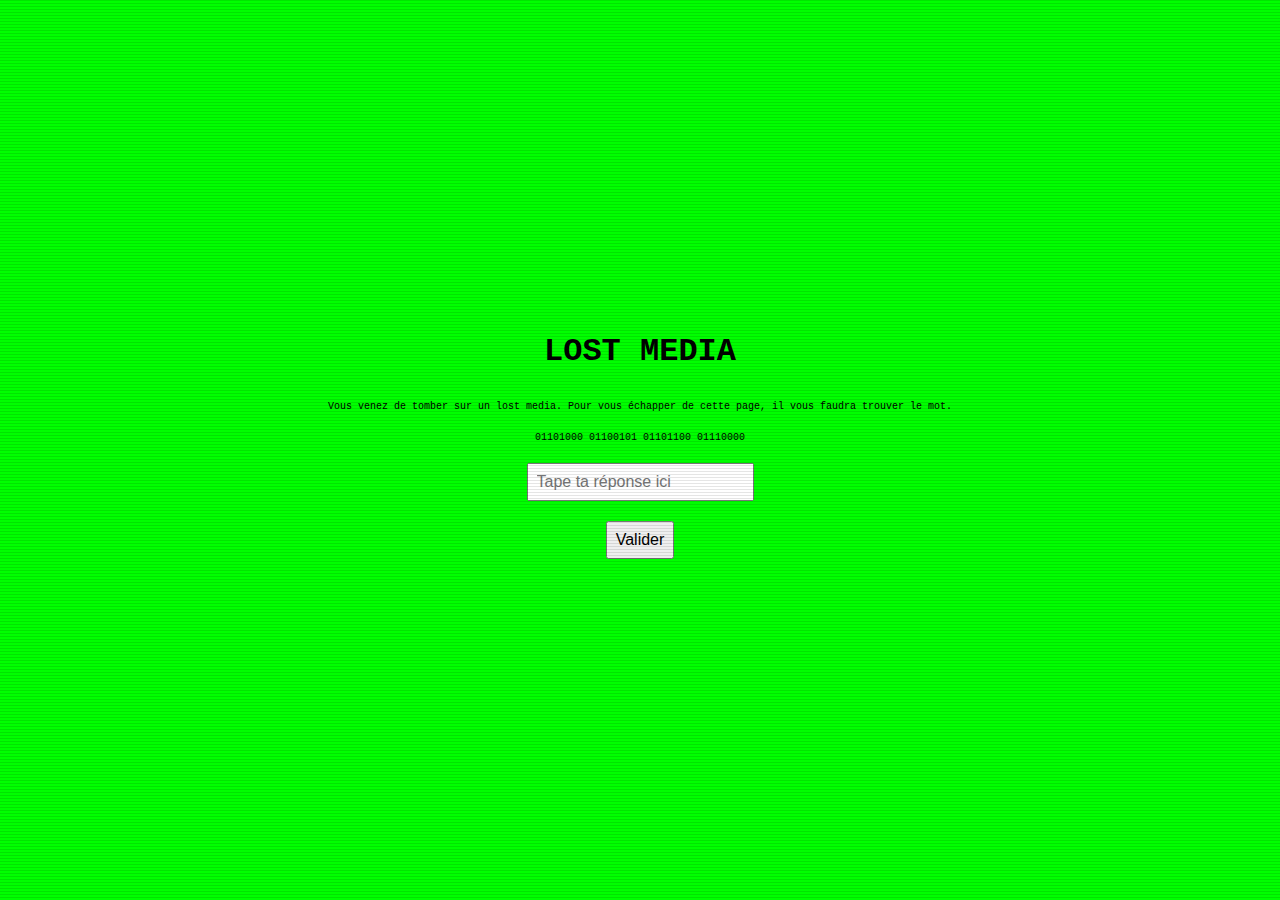
<file: index.html>
<!DOCTYPE html>
<html lang="en">
<head>
    <meta charset="UTF-8">
    <meta name="viewport" content="width=device-width, initial-scale=1.0">
      <link rel="stylesheet" href="style.css"/>
    <link rel="icon" href="carre_vert.ico" type="image/x-icon">
    <title>LOST MEDIA</title>
</head>
<body>
    <h1 class="glitch">LOST MEDIA</h1>
    <p>Vous venez de tomber sur un lost media. Pour vous échapper de cette page, il vous faudra trouver le mot.</p>
    

    <p class="glitch">01101000 01100101 01101100 01110000</p>
    
      <input type="text" id="answerInput" placeholder="Tape ta réponse ici">
  <button onclick="checkAnswer()">Valider</button>

  <p id="result"></p>
    <script src="script.js"></script>
</body>
</html>
</file>
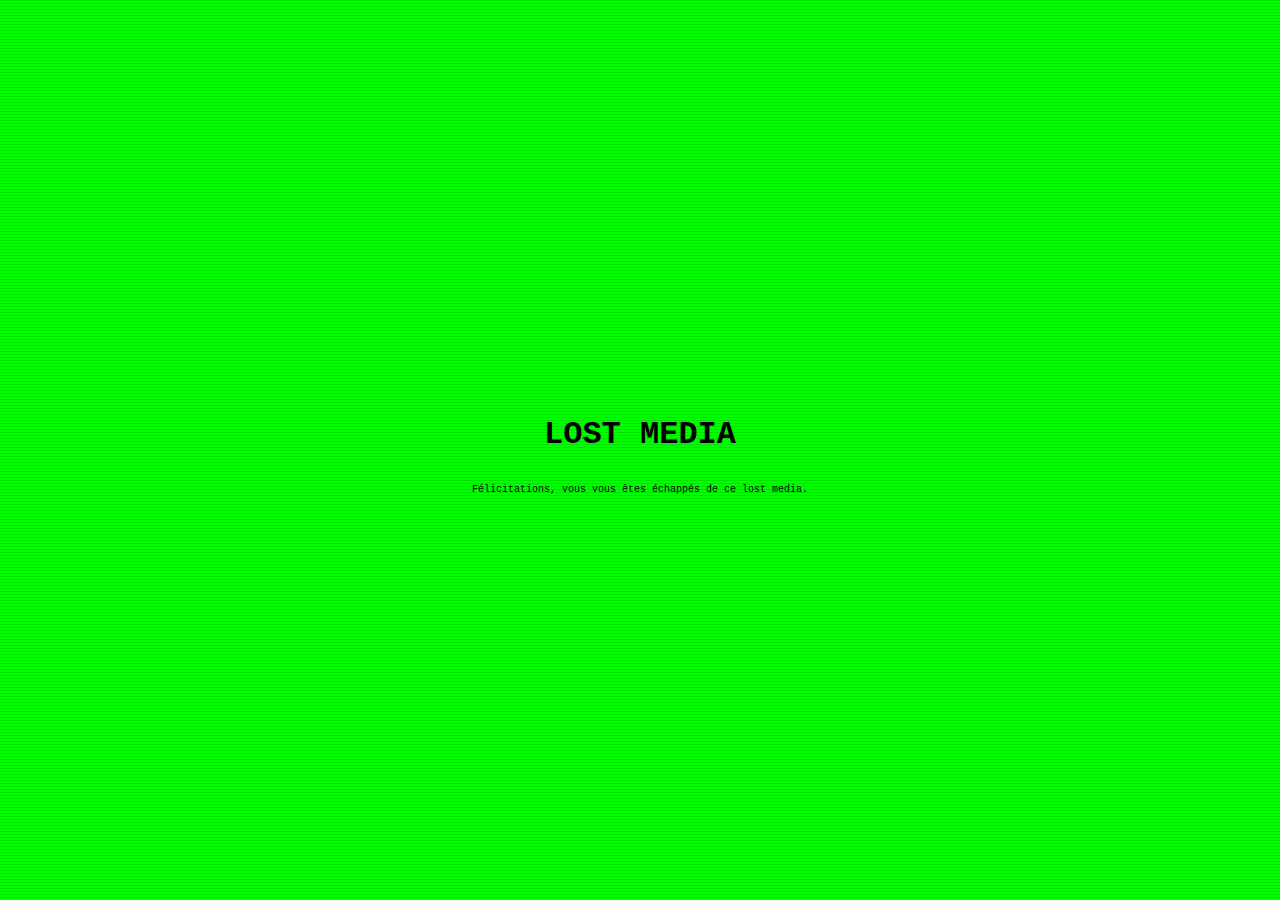
<file: fin.html>
<!DOCTYPE html>
<html lang="en">
<head>
    <meta charset="UTF-8">
    <meta name="viewport" content="width=device-width, initial-scale=1.0">
     <link rel="stylesheet" href="style.css"/>
    <link rel="icon" href="carre_vert.ico" type="image/x-icon">

    <title>LOST MEDIA</title>
</head>
<body>
    <h1 class="glitch">LOST MEDIA</h1>
    <p>Félicitations, vous vous êtes échappés de ce lost media.</p>
</body>
</html>
</file>
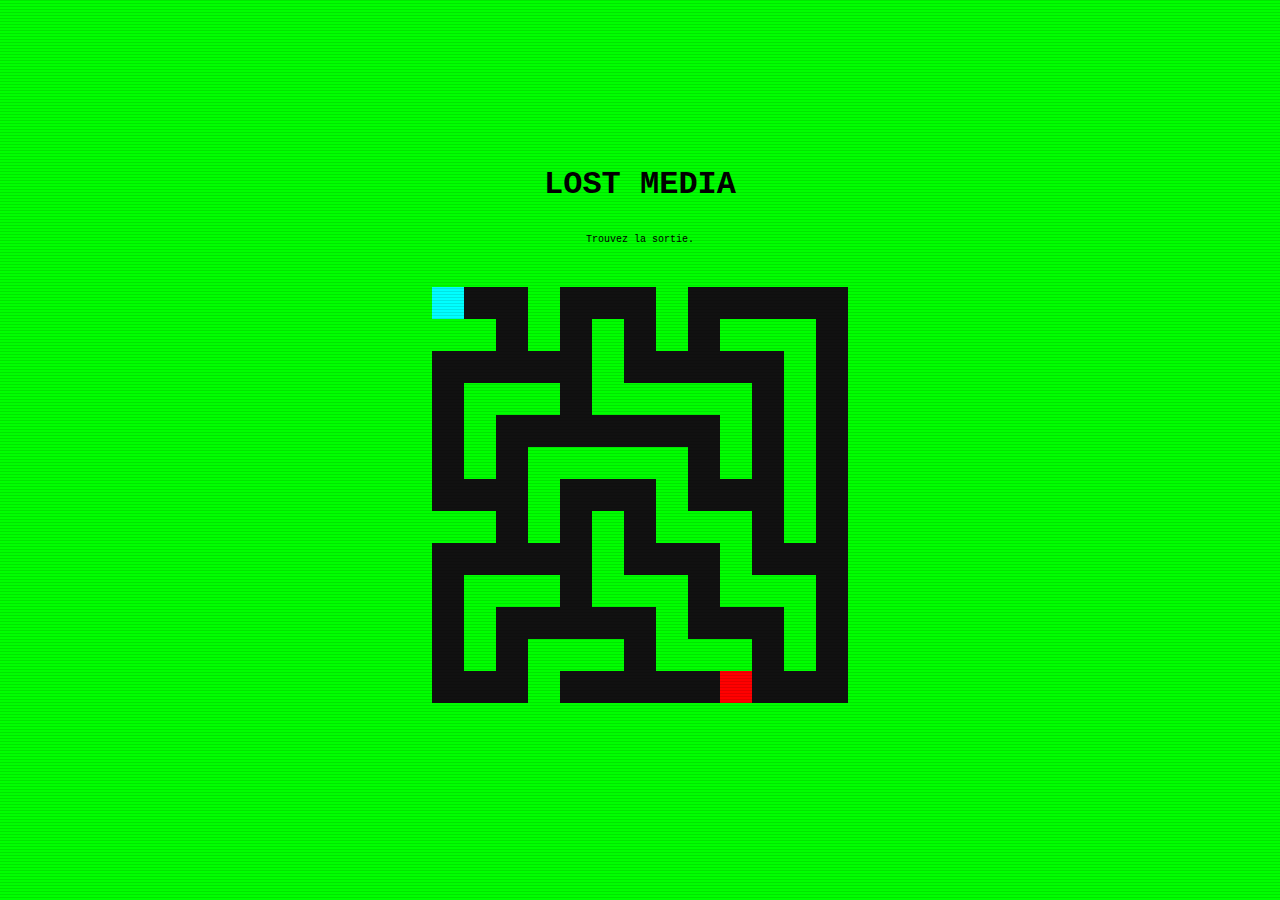
<file: labyrinthe.html>
<!DOCTYPE html>
<html lang="en">
<head>
    <meta charset="UTF-8">
    <meta name="viewport" content="width=device-width, initial-scale=1.0">
    <link rel="stylesheet" href="style.css"/>

    <title>LOST MEDIA</title>
    
</head>
<body>
    <h1 class="glitch">LOST MEDIA</h1>
    <p>Trouvez la sortie.</p>
<canvas id="maze" width="480" height="480"></canvas>
<p id="message"></p>

<script src="labyrinthe.js"></script>
</body>
</html>
</file>
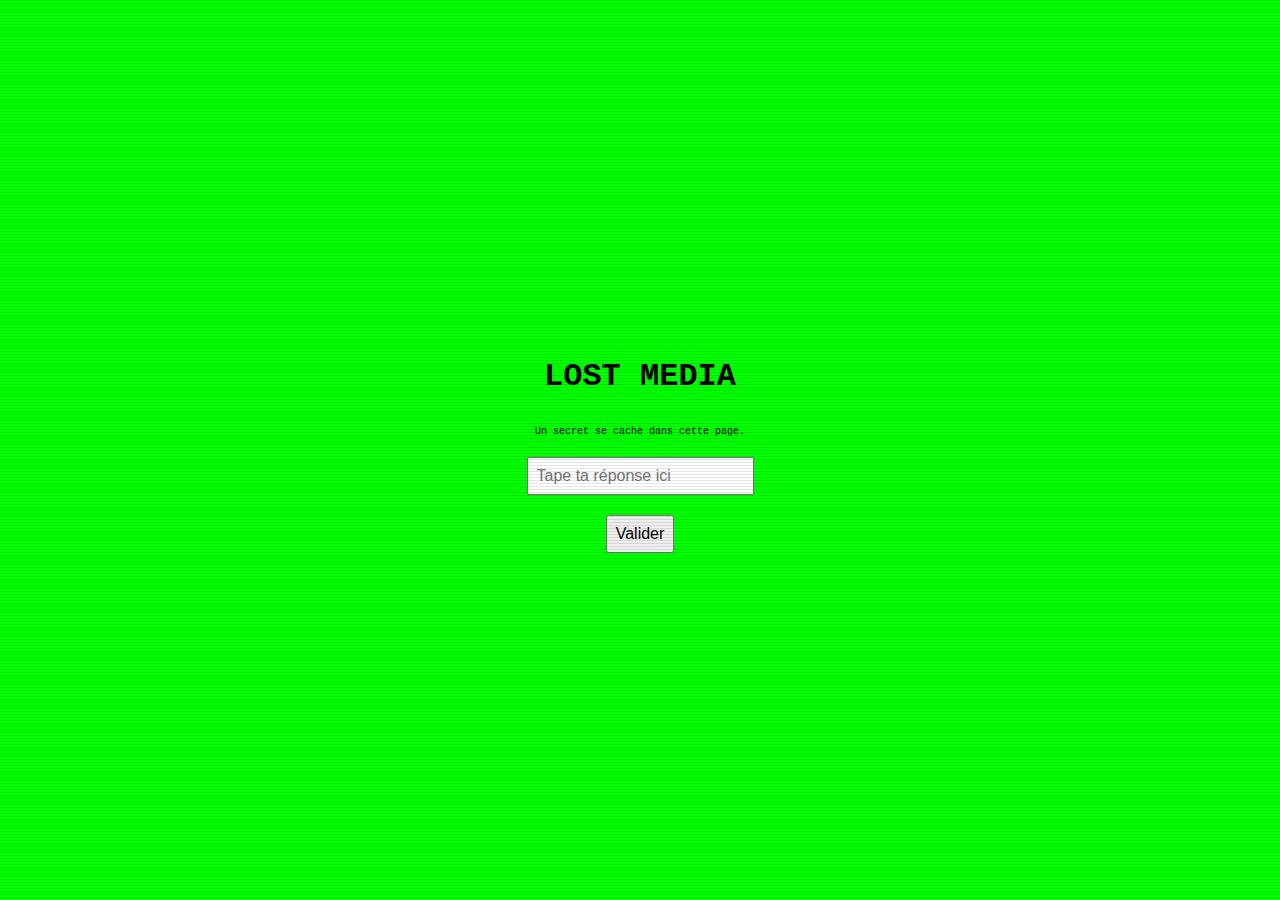
<file: suite.html>
<!DOCTYPE html>
<html lang="en">
<head>
    <meta charset="UTF-8">
    <meta name="viewport" content="width=device-width, initial-scale=1.0">
    <title>Document</title>
    <link rel="stylesheet" href="style.css"/>
    <link rel="icon" href="carre_vert.ico" type="image/x-icon">

</head>
<body>
    <h1 class="glitch">LOST MEDIA</h1>
    <p>Un secret se cache dans cette page.</p> <span style="display: none;">042</span>

    <input type="text" id="answerInput" placeholder="Tape ta réponse ici">
    <button onclick="checkAnswer()">Valider</button>
    <div id="result"></div>
    
    <script src="script2.js"></script>
</body>
</html>
</file>
<file: style.css>
.glitch { position: relative; animation: glitch 2s steps(100) infinite; }
@keyframes glitch {
0% { text-shadow: 1px 0 0 red, -1px 0 0 blue; }
1% { text-shadow: 1px 0 0 red, -1px 0 0 blue; }
2% { text-shadow: 1px 0 0 red, -1px 0 0 blue; }
3% { text-shadow: 1px 0 0 red, -1px 0 0 blue; }
4% { text-shadow: 1px 0 0 red, -1px 0 0 blue; }
5% { text-shadow: -1px 0 0 red, 1px 0 0 blue; }
6% { text-shadow: -1px 0 0 red, 1px 0 0 blue; }
7% { text-shadow: -1px 0 0 red, 1px 0 0 blue; }
8% { text-shadow: -1px 0 0 red, 1px 0 0 blue; }
9% { text-shadow: -1px 0 0 red, 1px 0 0 blue; }
10% { text-shadow: -1px 0 0 red, 1px 0 0 blue; }
11% { text-shadow: 0.5px 0 0 red, -0.5px 0 0 lime; }
12% { text-shadow: 0.5px 0 0 red, -0.5px 0 0 lime; }
13% { text-shadow: 0.5px 0 0 red, -0.5px 0 0 lime; }
14% { text-shadow: 0.5px 0 0 red, -0.5px 0 0 lime; }
15% { text-shadow: 0.5px 0 0 red, -0.5px 0 0 lime; }
16% { text-shadow: -1px 0 0 red, 1px 0 0 lime; }
17% { text-shadow: -1px 0 0 red, 1px 0 0 lime; }
18% { text-shadow: -1px 0 0 red, 1px 0 0 lime; }
19% { text-shadow: -1px 0 0 red, 1px 0 0 lime; }
20% { text-shadow: -1px 0 0 red, 1px 0 0 lime; }
21% { text-shadow: 0.7px 0 0 blue, -0.7px 0 0 lime; }
22% { text-shadow: 0.7px 0 0 blue, -0.7px 0 0 lime; }
23% { text-shadow: 0.7px 0 0 blue, -0.7px 0 0 lime; }
24% { text-shadow: 0.7px 0 0 blue, -0.7px 0 0 lime; }
25% { text-shadow: 0.7px 0 0 blue, -0.7px 0 0 lime; }
26% { text-shadow: 0.7px 0 0 blue, -0.7px 0 0 lime; }
27% { text-shadow: 0.7px 0 0 blue, -0.7px 0 0 lime; }
28% { text-shadow: 0.7px 0 0 blue, -0.7px 0 0 lime; }
29% { text-shadow: 0.7px 0 0 blue, -0.7px 0 0 lime; }
30% { text-shadow: 0.7px 0 0 blue, -0.7px 0 0 lime; }
31% { text-shadow: -1px 0 0 blue, 1px 0 0 lime; }
32% { text-shadow: -1px 0 0 blue, 1px 0 0 lime; }
33% { text-shadow: -1px 0 0 blue, 1px 0 0 lime; }
34% { text-shadow: -1px 0 0 blue, 1px 0 0 lime; }
35% { text-shadow: -1px 0 0 blue, 1px 0 0 lime; }
36% { text-shadow: -1px 0 0 blue, 1px 0 0 lime; }
37% { text-shadow: -1px 0 0 blue, 1px 0 0 lime; }
38% { text-shadow: -1px 0 0 blue, 1px 0 0 lime; }
39% { text-shadow: -1px 0 0 blue, 1px 0 0 lime; }
40% { text-shadow: -1px 0 0 blue, 1px 0 0 lime; }
41% { text-shadow: 50px 0 0 blue, -50px 0 0 lime; }
42% { text-shadow: 0 0 0 blue, 0 0 0 lime; }
43% { text-shadow: 0.5px 0 0 red, -0.5px 0 0 lime; }
44% { text-shadow: 0.5px 0 0 red, -0.5px 0 0 lime; }
45% { text-shadow: 0.5px 0 0 red, -0.5px 0 0 lime; }
46% { text-shadow: 0.5px 0 0 red, -0.5px 0 0 lime; }
47% { text-shadow: -1px 0 0 red, 1px 0 0 lime; }
48% { text-shadow: -1px 0 0 red, 1px 0 0 lime; }
49% { text-shadow: -1px 0 0 red, 1px 0 0 lime; }
50% { text-shadow: -1px 0 0 red, 1px 0 0 lime; }
51% { text-shadow: 1px 0 0 red, -1px 0 0 blue; }
52% { text-shadow: 1px 0 0 red, -1px 0 0 blue; }
53% { text-shadow: 1px 0 0 red, -1px 0 0 blue; }
54% { text-shadow: 1px 0 0 red, -1px 0 0 blue; }
55% { text-shadow: 1px 0 0 red, -1px 0 0 blue; }
56% { text-shadow: -1px 0 0 red, 1px 0 0 blue; }
57% { text-shadow: -1px 0 0 red, 1px 0 0 blue; }
58% { text-shadow: -1px 0 0 red, 1px 0 0 blue; }
59% { text-shadow: -1px 0 0 red, 1px 0 0 blue; }
60% { text-shadow: -1px 0 0 red, 1px 0 0 blue; }
61% { text-shadow: 30px 0 0 red, -30px 0 0 lime; }
62% { text-shadow: 0 0 0 red, 0 0 0 lime; }
63% { text-shadow: 0.5px 0 0 red, -0.5px 0 0 blue; }
64% { text-shadow: 0.5px 0 0 red, -0.5px 0 0 blue; }
65% { text-shadow: 0.5px 0 0 red, -0.5px 0 0 blue; }
66% { text-shadow: 0.5px 0 0 red, -0.5px 0 0 blue; }
67% { text-shadow: -1px 0 0 red, 1px 0 0 blue; }
68% { text-shadow: -1px 0 0 red, 1px 0 0 blue; }
69% { text-shadow: -1px 0 0 red, 1px 0 0 blue; }
70% { text-shadow: -1px 0 0 red, 1px 0 0 blue; }
71% { text-shadow: 70px 0 0 red, -70px 0 0 blue; }
72% { text-shadow: 0 0 0 red, 0 0 0 blue; }
73% { text-shadow: 1px 0 0 red, -1px 0 0 blue; }
74% { text-shadow: 1px 0 0 red, -1px 0 0 blue; }
75% { text-shadow: 1px 0 0 red, -1px 0 0 blue; }
76% { text-shadow: 1px 0 0 red, -1px 0 0 blue; }
77% { text-shadow: -1px 0 0 red, 1px 0 0 blue; }
78% { text-shadow: -1px 0 0 red, 1px 0 0 blue; }
79% { text-shadow: -1px 0 0 red, 1px 0 0 blue; }
80% { text-shadow: -1px 0 0 red, 1px 0 0 blue; }
81% { text-shadow: 0.5px 0 0 red, -0.5px 0 0 lime; }
82% { text-shadow: 0.5px 0 0 red, -0.5px 0 0 lime; }
83% { text-shadow: 0.5px 0 0 red, -0.5px 0 0 lime; }
84% { text-shadow: 0.5px 0 0 red, -0.5px 0 0 lime; }
85% { text-shadow: 0.5px 0 0 red, -0.5px 0 0 lime; }
86% { text-shadow: -1px 0 0 red, 1px 0 0 lime; }
87% { text-shadow: -1px 0 0 red, 1px 0 0 lime; }
88% { text-shadow: -1px 0 0 red, 1px 0 0 lime; }
89% { text-shadow: -1px 0 0 red, 1px 0 0 lime; }
90% { text-shadow: -1px 0 0 red, 1px 0 0 lime; }
91% { text-shadow: 60px 0 0 lime, -60px 0 0 blue; }
92% { text-shadow: 0 0 0 lime, 0 0 0 blue; }
92% { text-shadow: 0.7px 0 0 blue, -0.7px 0 0 lime; }
93% { text-shadow: 0.7px 0 0 blue, -0.7px 0 0 lime; }
94% { text-shadow: 0.7px 0 0 blue, -0.7px 0 0 lime; }
95% { text-shadow: 0.7px 0 0 blue, -0.7px 0 0 lime; }
96% { text-shadow: -1px 0 0 blue, 1px 0 0 lime; }
97% { text-shadow: -1px 0 0 blue, 1px 0 0 lime; }
98% { text-shadow: -1px 0 0 blue, 1px 0 0 lime; }
99% { text-shadow: -1px 0 0 blue, 1px 0 0 lime; }
100% { text-shadow: -1px 0 0 blue, 1px 0 0 lime; }
}

h1 {
    text-align: center;
}

body {
    background: #0f0;
    font-family: 'Courier New', Courier, monospace;
    display: flex;
    flex-direction: column;
    align-items: center;
    justify-content: center;
    height: 100vh;
    margin: 0;
}

input, button {
  margin: 10px;
  padding: 8px;
  font-size: 16px;
}

body::after {
  content: "";
  position: fixed;
  top: 0;
  left: 0;
  width: 100%;
  height: 100%;
  background: repeating-linear-gradient(
    rgba(0,0,0,0.1) 0px,
    rgba(0,0,0,0.1) 1px,
    transparent 1px,
    transparent 3px
  );
  pointer-events: none;
}

p {
    text-align: center;
    font-size: 10px;
    color: #000;
}
</file>
